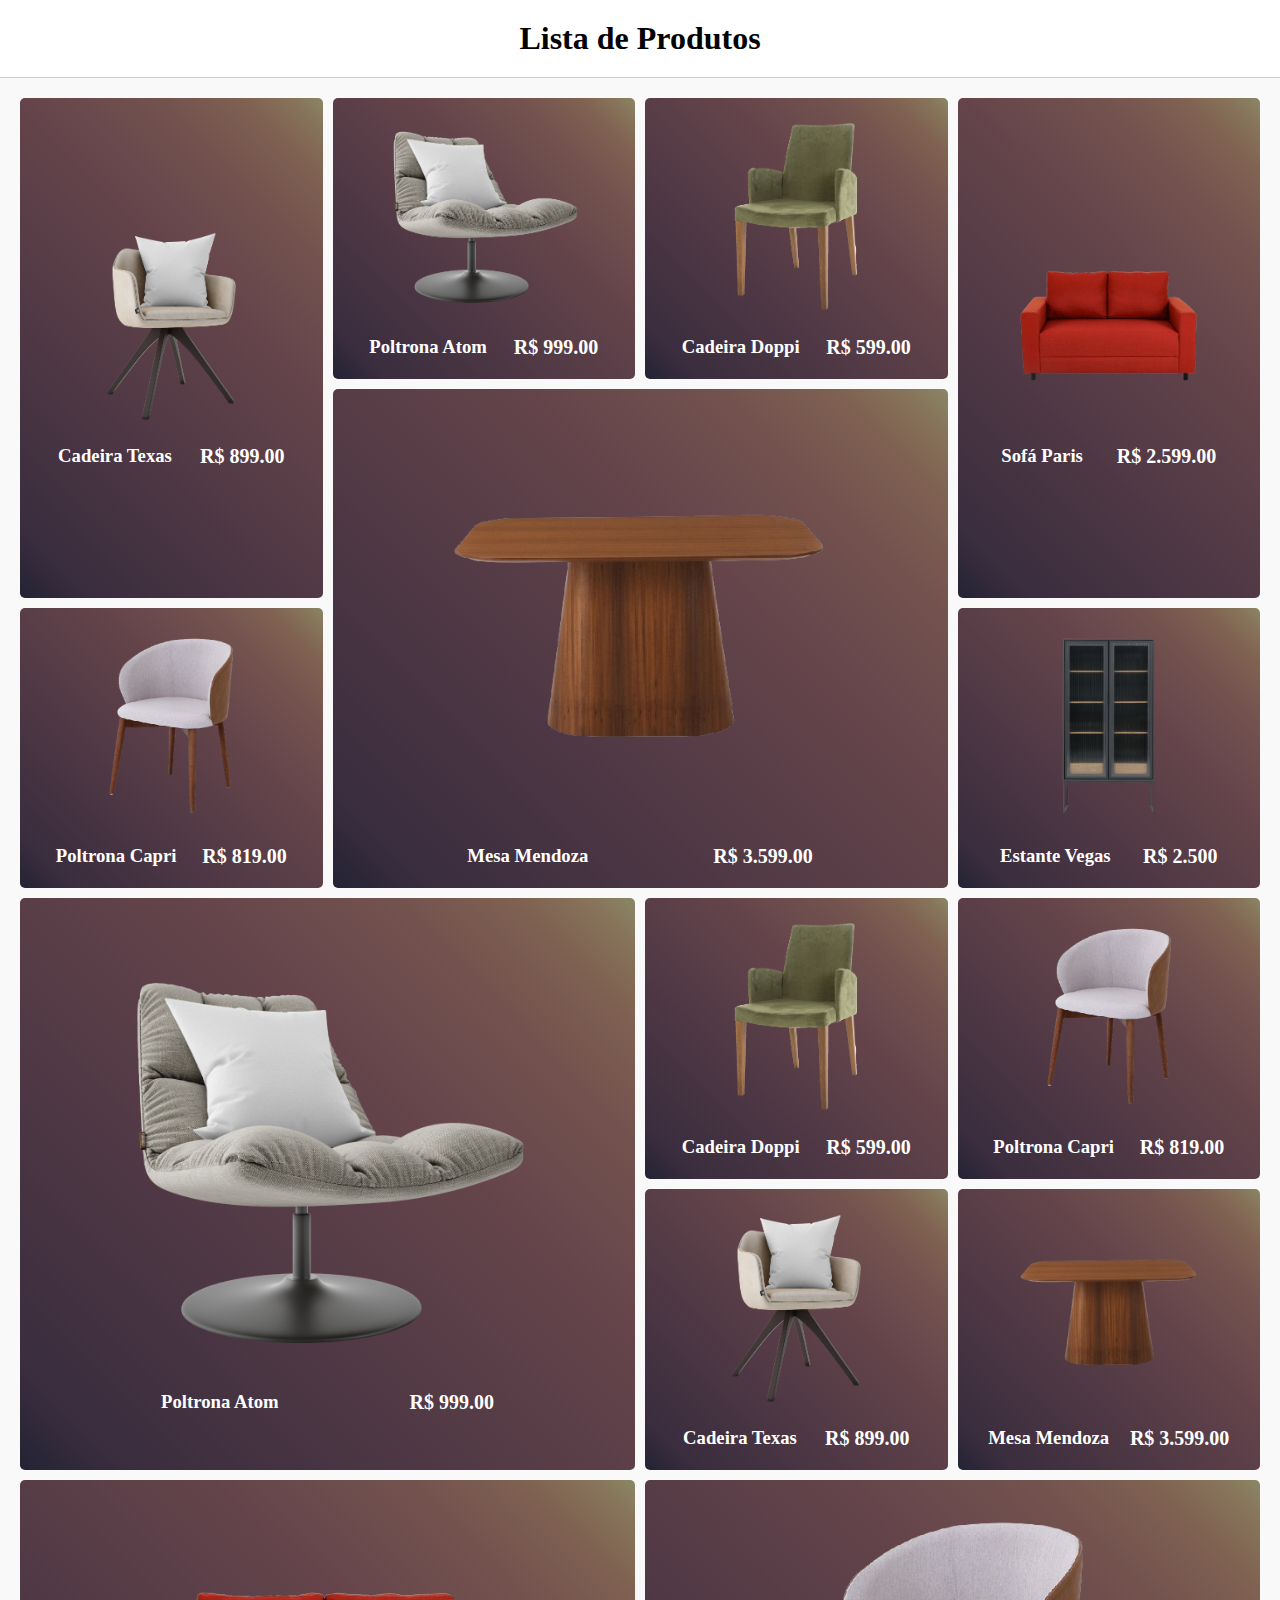
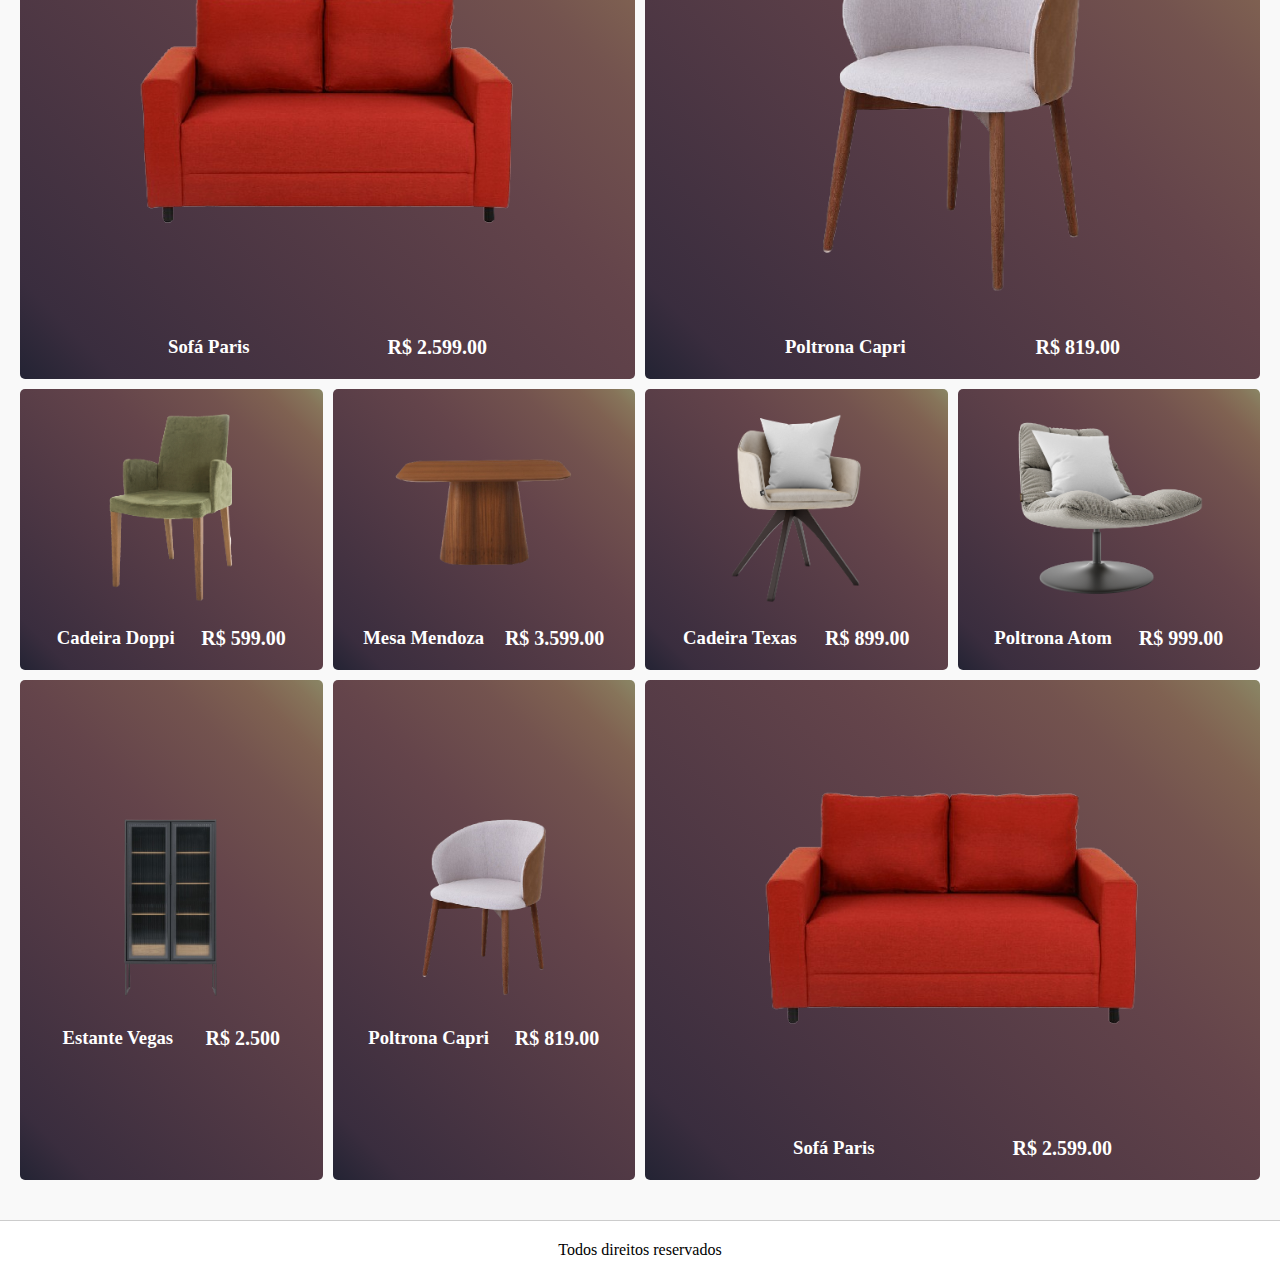
<file: index.html>
<!DOCTYPE html>
<html lang="pt-br">

<head>
    <meta charset="UTF-8">
    <meta name="viewport" content="width=device-width, initial-scale=1.0">
    <title>Grid - Produtos</title>
    <link rel="stylesheet" href="style.css">
</head>

<body>
   
    <header>
       <h1>Lista de Produtos</h1>
   </header>
   <main>
       <article class="product-grid">
           <section class="product-item span-row">
               <img src="./images/product-1.png" alt="Product 1">
               <div>
                   <h3>Cadeira Texas</h3>
                   <p>R$ 899.00</p>
               </div>
           </section>
           <section class="product-item">
               <img src="./images/product-2.png" alt="Product 2">
               <div>
                   <h3>Poltrona Atom</h3>
                   <p>R$ 999.00</p>
               </div>
           </section>
           <section class="product-item">
               <img src="./images/product-3.png" alt="Product 3">
               <div>
                   <h3>Cadeira Doppi</h3>
                   <p>R$ 599.00</p>
               </div>
           </section>
           <section class="product-item span-row">
               <img src="./images/product-5.png" alt="Product 5">
               <div>
                   <h3>Sofá Paris</h3>
                   <p>R$ 2.599.00</p>
               </div>
           </section>
           <section class="product-item span-row span-col">
               <img src="./images/product-4.png" alt="Product 2">
               <div>
                   <h3>Mesa Mendoza</h3>
                   <p>R$ 3.599.00</p>
               </div>
           </section>
           <section class="product-item">
               <img src="./images/product-6.png" alt="Product 3">
               <div>
                   <h3>Poltrona Capri</h3>
                   <p>R$ 819.00</p>
               </div>
           </section>
           <section class="product-item">
               <img src="./images/product-7.png" alt="Product 1">
               <div>
                   <h3>Estante Vegas</h3>
                   <p>R$ 2.500</p>
               </div>
           </section>
           <section class="product-item span-row span-col">
               <img src="./images/product-2.png" alt="Product 2">
               <div>
                   <h3>Poltrona Atom</h3>
                   <p>R$ 999.00</p>
               </div>
           </section>
           <section class="product-item">
               <img src="./images/product-3.png" alt="Product 3">
               <div>
                   <h3>Cadeira Doppi</h3>
                   <p>R$ 599.00</p>
               </div>
           </section>
           <section class="product-item">
               <img src="./images/product-6.png" alt="Product 6">
               <div>
                   <h3>Poltrona Capri</h3>
                   <p>R$ 819.00</p>
               </div>
           </section>
           <section class="product-item">
               <img src="./images/product-1.png" alt="Product 3">
               <div>
                   <h3>Cadeira Texas</h3>
                   <p>R$ 899.00</p>
               </div>
           </section>
           <section class="product-item">
               <img src="./images/product-4.png" alt="Product 6">
               <div>
                   <h3>Mesa Mendoza</h3>
                   <p>R$ 3.599.00</p>
               </div>
           </section>
           <section class="product-item span-row span-col">
               <img src="./images/product-5.png" alt="Product 5">
               <div>
                   <h3>Sofá Paris</h3>
                   <p>R$ 2.599.00</p>
               </div>
           </section>
           <section class="product-item span-row span-col">
               <img src="./images/product-6.png" alt="Product 6">
               <div>
                   <h3>Poltrona Capri</h3>
                   <p>R$ 819.00</p>
               </div>
           </section>
           <section class="product-item">
               <img src="./images/product-3.png" alt="Product 3">
               <div>
                   <h3>Cadeira Doppi</h3>
                   <p>R$ 599.00</p>
               </div>
           </section>
           <section class="product-item">
               <img src="./images/product-4.png" alt="Product 4">
               <div>
                   <h3>Mesa Mendoza</h3>
                   <p>R$ 3.599.00</p>
               </div>
           </section>
           <section class="product-item">
               <img src="./images/product-1.png" alt="Product 1">
               <div>
                   <h3>Cadeira Texas</h3>
                   <p>R$ 899.00</p>
               </div>
           </section>
           <section class="product-item">
               <img src="./images/product-2.png" alt="Product 2">
               <div>
                   <h3>Poltrona Atom</h3>
                   <p>R$ 999.00</p>
               </div>
           </section>
           <section class="product-item span-row">
               <img src="./images/product-7.png" alt="Product 7">
               <div>
                   <h3>Estante Vegas</h3>
                   <p>R$ 2.500</p>
               </div>
           </section>
           <section class="product-item span-row">
               <img src="./images/product-6.png" alt="Product 6">
               <div>
                   <h3>Poltrona Capri</h3>
                   <p>R$ 819.00</p>
               </div>
           </section>
           <section class="product-item span-row span-col">
               <img src="./images/product-5.png" alt="Product 5">
               <div>
                   <h3>Sofá Paris</h3>
                   <p>R$ 2.599.00</p>
               </div>
           </section>

       </article>
   </main>
   <footer>
       <p>Todos direitos reservados</p>
   </footer>


</body>

</html>
</file>
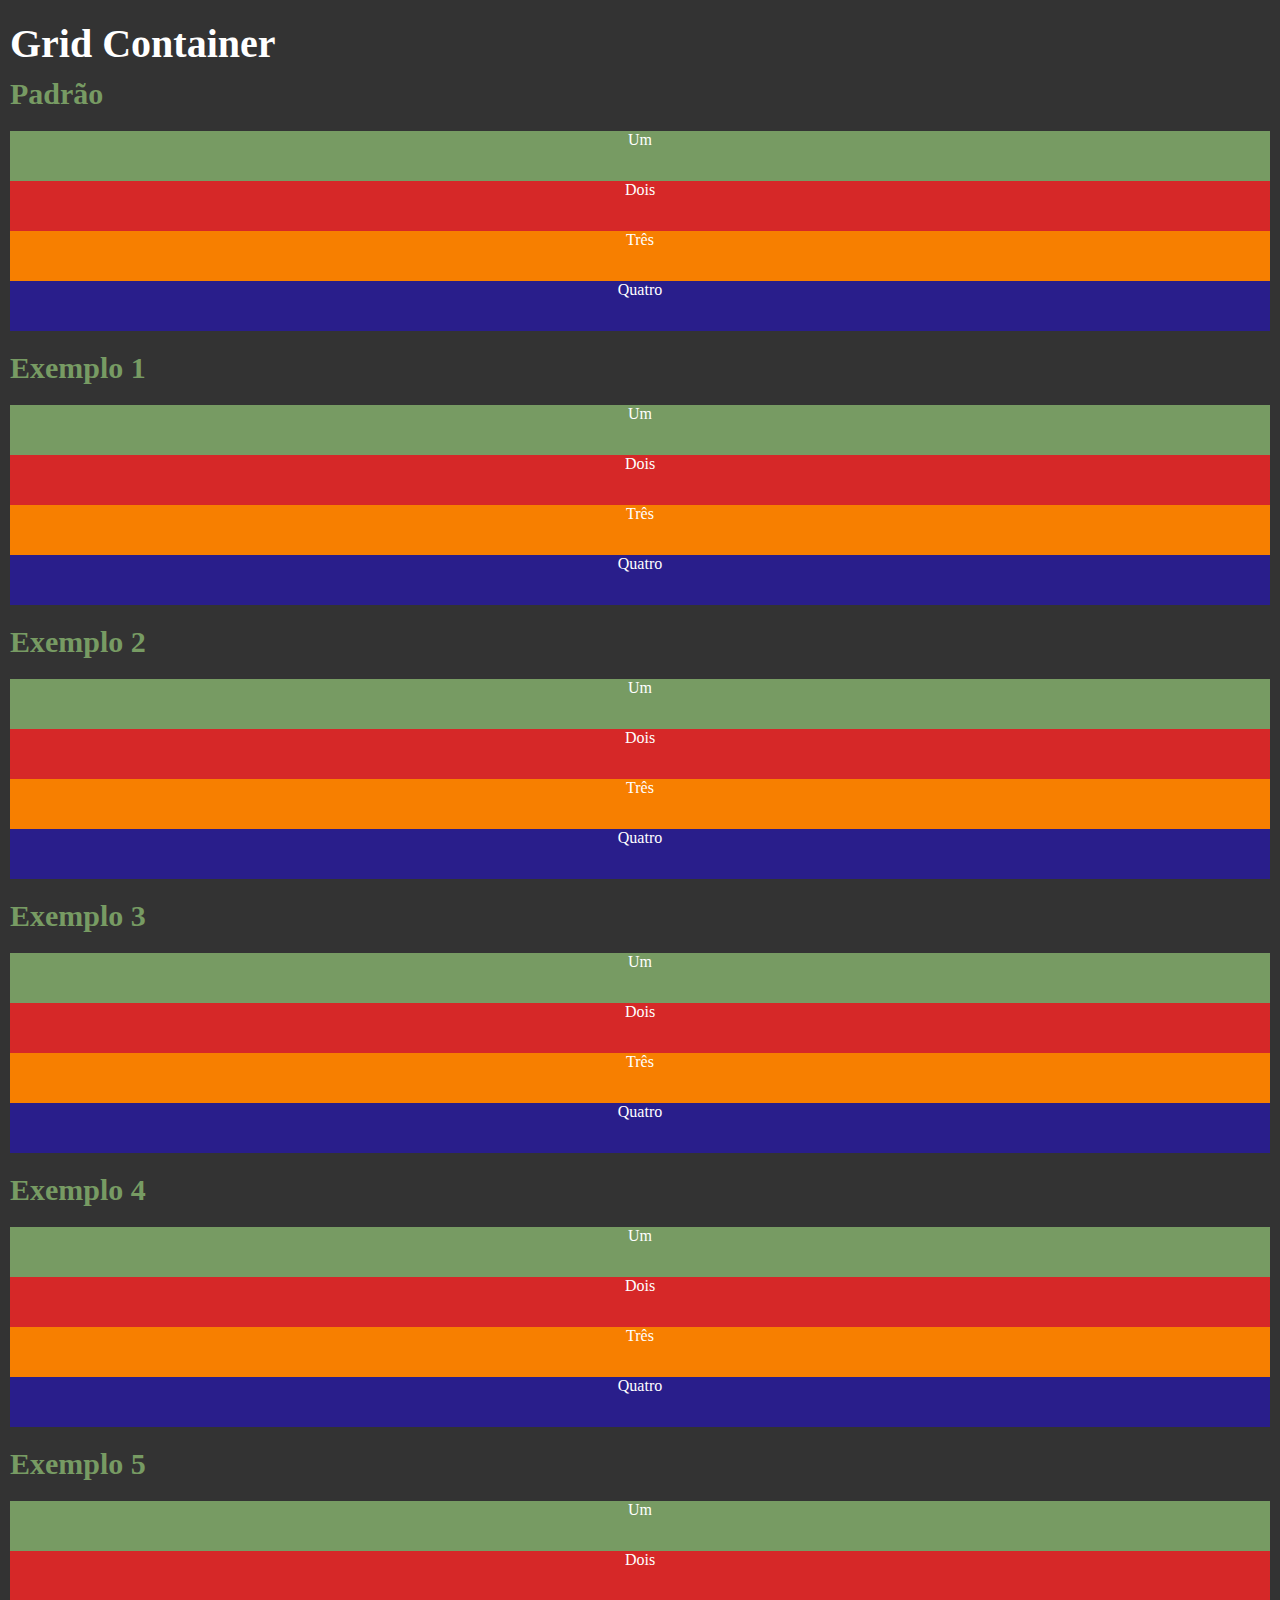
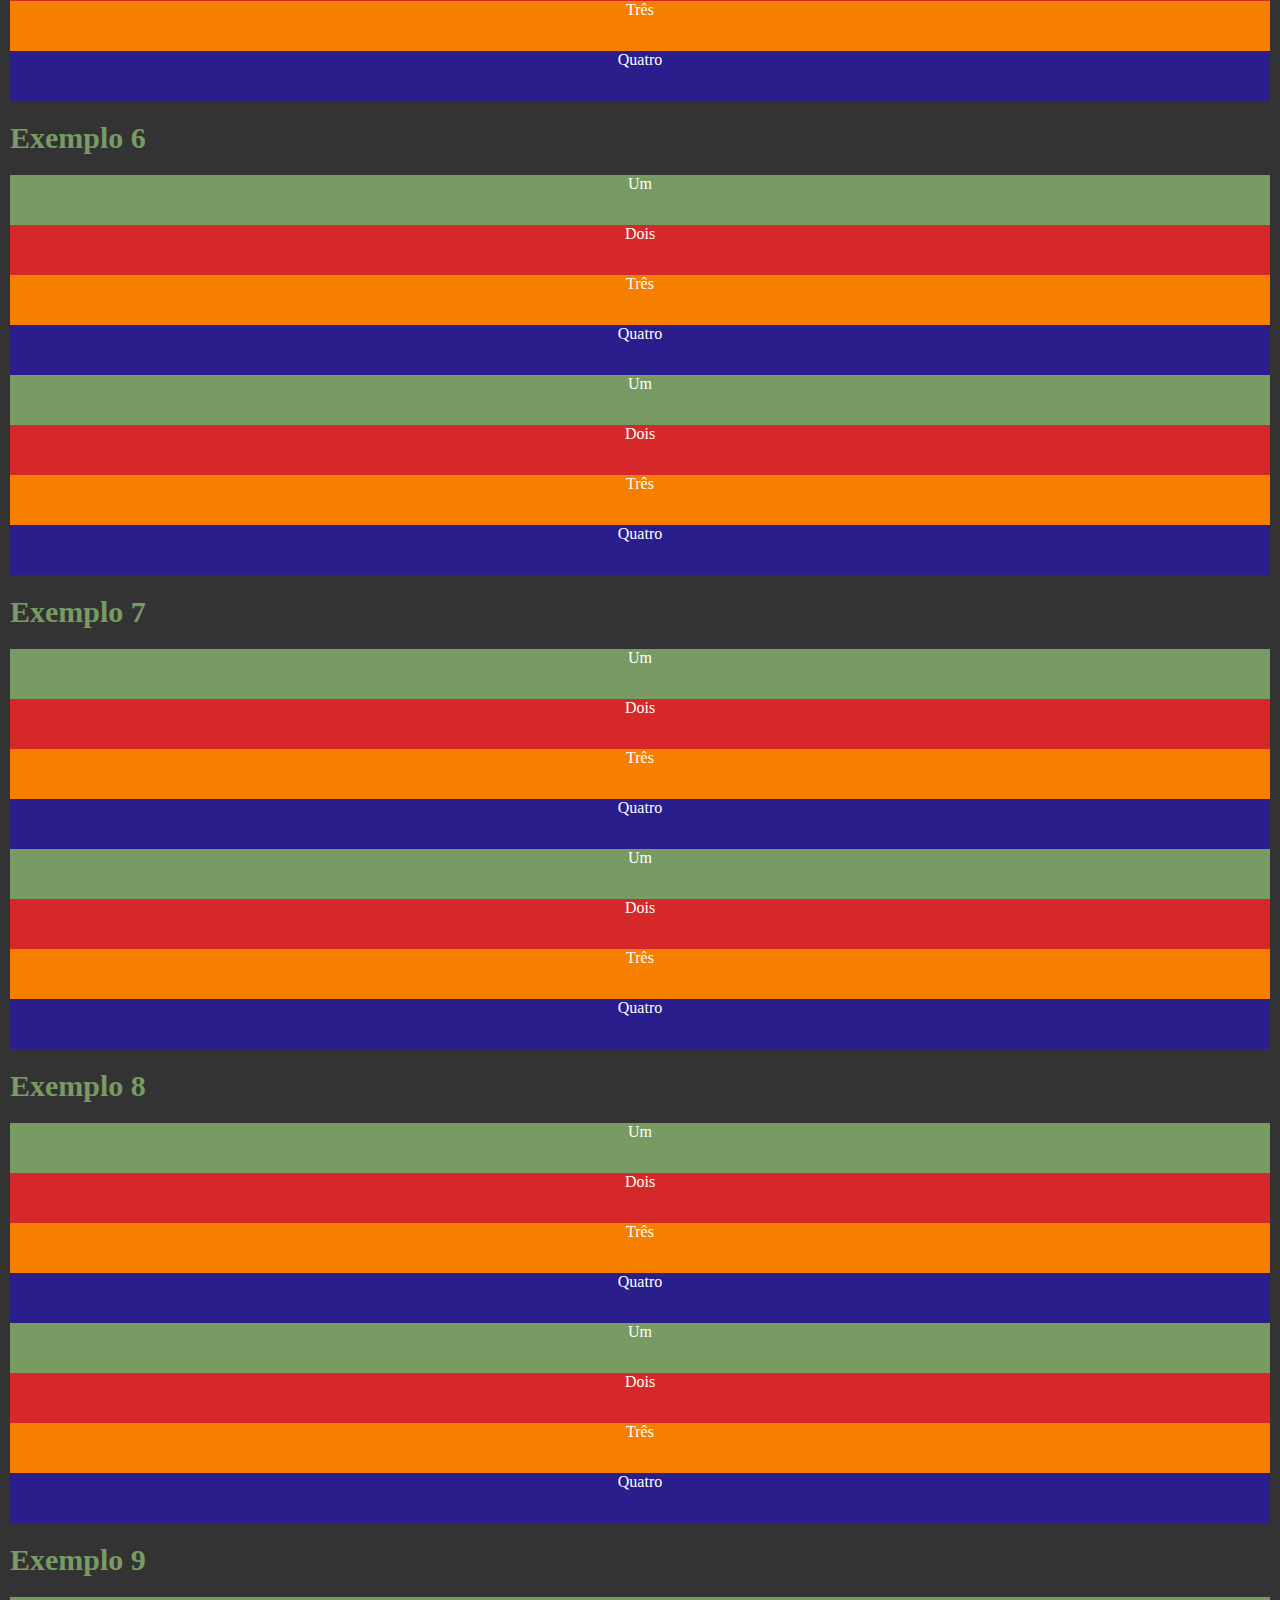
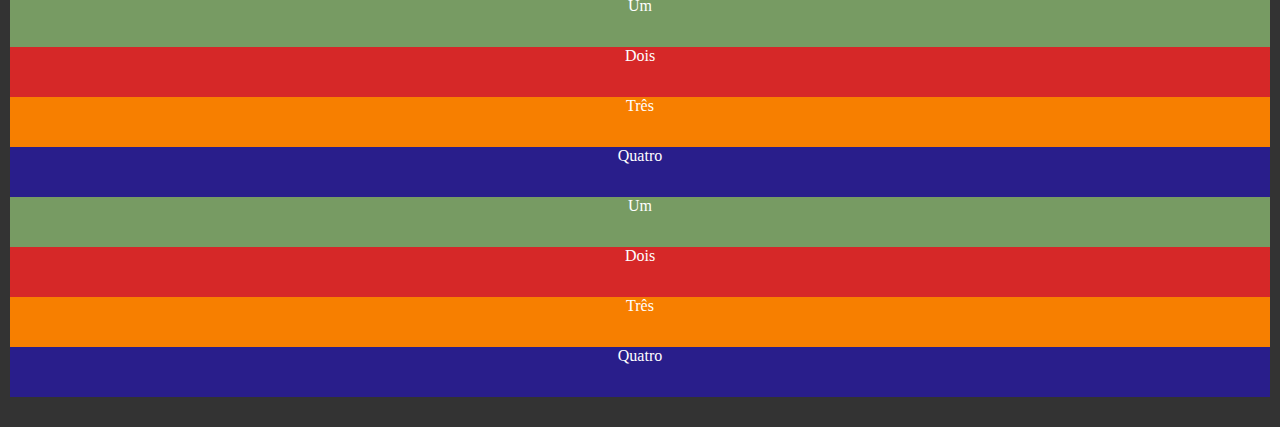
<file: 01-conceito/index.html>
<!DOCTYPE html>
<html lang="pt-BR">

<head>
    <meta charset="UTF-8">
    <meta http-equiv="X-UA-Compatible" content="IE=edge">
    <meta name="viewport" content="width=device-width, initial-scale=1.0">
    <title>Conceito Grid</title>
    <link rel="stylesheet" href="./css/style.css">
</head>

<body>

    <h1>Grid Container</h1>

    <h2>Padrão</h2>
    <div class="container grid-container">
        <div class="box1">Um</div>
        <div class="box2">Dois</div>
        <div class="box3">Três</div>
        <div class="box4">Quatro</div>
    </div>

    <h2>Exemplo 1</h2>
    <div class="container grid-container ex-1">
        <div class="box1">Um</div>
        <div class="box2">Dois</div>
        <div class="box3">Três</div>
        <div class="box4">Quatro</div>
    </div>

    <h2>Exemplo 2</h2>
    <div class="container grid-container ex-2">
        <div class="box1">Um</div>
        <div class="box2">Dois</div>
        <div class="box3">Três</div>
        <div class="box4">Quatro</div>
    </div>

    <h2>Exemplo 3</h2>
    <div class="container grid-container ex-3">
        <div class="box1">Um</div>
        <div class="box2">Dois</div>
        <div class="box3">Três</div>
        <div class="box4">Quatro</div>
    </div>

    <h2>Exemplo 4</h2>
    <div class="container grid-container ex-4">
        <div class="box1">Um</div>
        <div class="box2">Dois</div>
        <div class="box3">Três</div>
        <div class="box4">Quatro</div>
    </div>

    <h2>Exemplo 5</h2>
    <div class="container grid-container ex-5">
        <div class="box1">Um</div>
        <div class="box2">Dois</div>
        <div class="box3">Três</div>
        <div class="box4">Quatro</div>
    </div>

    <h2>Exemplo 6</h2>
    <div class="container grid-container ex-6">
        <div class="box1">Um</div>
        <div class="box2">Dois</div>
        <div class="box3">Três</div>
        <div class="box4">Quatro</div>
        <div class="box1">Um</div>
        <div class="box2">Dois</div>
        <div class="box3">Três</div>
        <div class="box4">Quatro</div>
    </div>

    <h2>Exemplo 7</h2>
    <div class="container grid-container ex-7">
        <div class="box1">Um</div>
        <div class="box2">Dois</div>
        <div class="box3">Três</div>
        <div class="box4">Quatro</div>
        <div class="box1">Um</div>
        <div class="box2">Dois</div>
        <div class="box3">Três</div>
        <div class="box4">Quatro</div>
    </div>

    <h2>Exemplo 8</h2>
    <div class="container grid-container ex-8">
        <div class="box1">Um</div>
        <div class="box2">Dois</div>
        <div class="box3">Três</div>
        <div class="box4">Quatro</div>
        <div class="box1">Um</div>
        <div class="box2">Dois</div>
        <div class="box3">Três</div>
        <div class="box4">Quatro</div>
    </div>

    <h2>Exemplo 9</h2>
    <div class="container grid-container ex-9">
        <div class="box1">Um</div>
        <div class="box2">Dois</div>
        <div class="box3">Três</div>
        <div class="box4">Quatro</div>
        <div class="box1">Um</div>
        <div class="box2">Dois</div>
        <div class="box3">Três</div>
        <div class="box4">Quatro</div>
    </div>

</body>

</html>
</file>
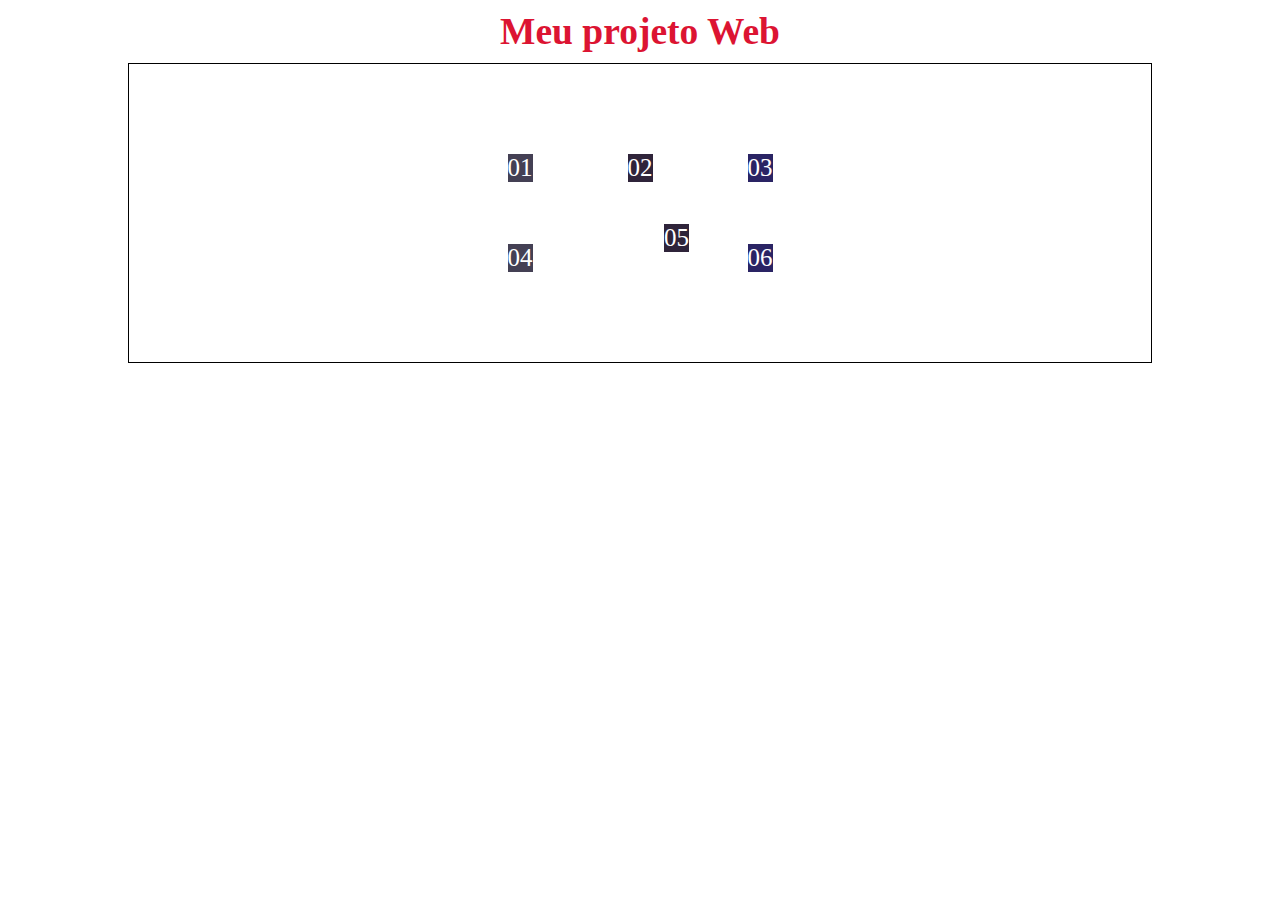
<file: 02-alinhamento/index.html>
<!DOCTYPE html>
<html lang="pt-BR">
<head>
    <meta charset="UTF-8">
    <meta name="viewport" content="width=device-width, initial-scale=1.0">
    <title>Meu projeto Web</title>
    <link rel="stylesheet" href="./css/style.css">
</head>
<body>
    <h2>Meu projeto Web</h2>
    <div class="container">
        <div class="box1">01</div>
        <div class="box2">02</div>
        <div class="box3">03</div>       
        <div class="box1">04</div>
        <div class="box2 out">05</div>
        <div class="box3">06</div>        
    </div>
    
</body>
</html>
</file>
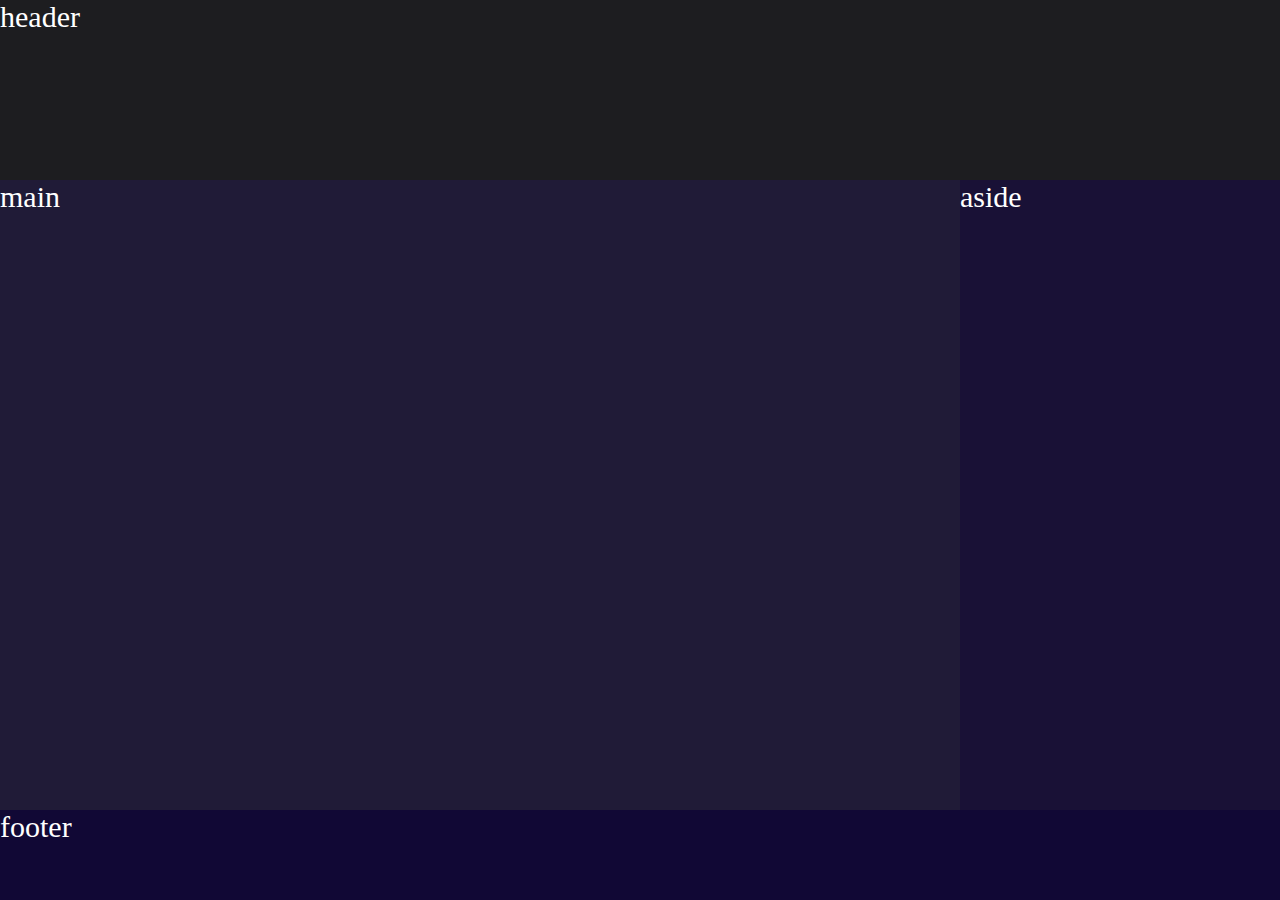
<file: 03-layout-simples-1/index.html>
<!DOCTYPE html>
<html lang="pt-BR">
<head>
    <meta charset="UTF-8">
    <meta name="viewport" content="width=device-width, initial-scale=1.0">
    <title>Exemplo 03 - Layout Simples</title>
    <link rel="stylesheet" href="./css/style.css">
</head>
<body>

    
    <div class="container">
        <header>header</header>
        <main>main</main>
        <aside>aside</aside>
        <footer>footer</footer>
    </div>
    
</body>
</html>
</file>
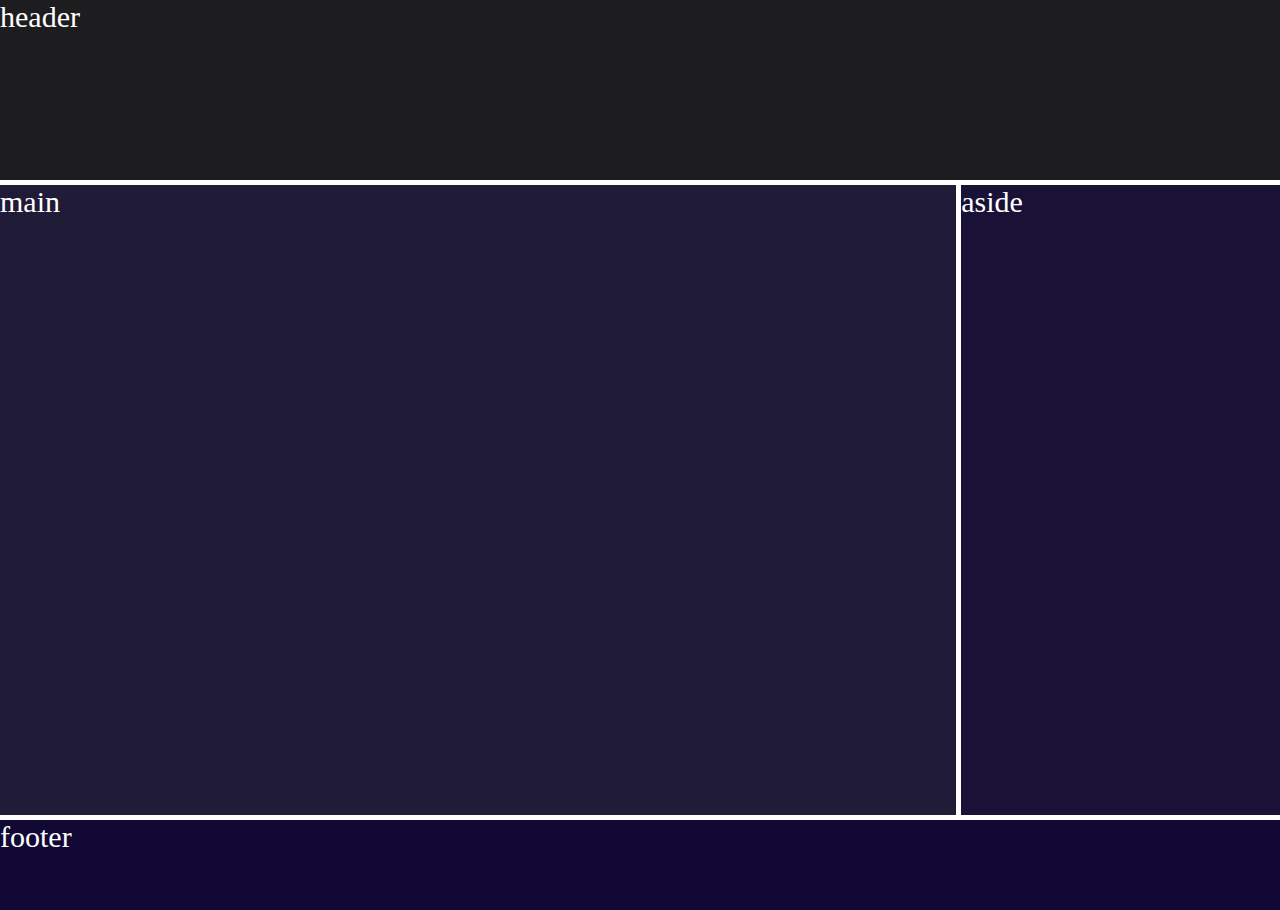
<file: 04-layout-simples-2/index.html>
<!DOCTYPE html>
<html lang="pt-BR">
<head>
    <meta charset="UTF-8">
    <meta name="viewport" content="width=device-width, initial-scale=1.0">
    <title>Exemplo 04 - Layout Simples 2</title>
    <link rel="stylesheet" href="./css/style.css">
</head>
<body>

 
    <div class="container">
        <header>header</header>
        <main>main</main>
        <aside>aside</aside>
        <footer>footer</footer>
    </div>
    
</body>
</html>
</file>
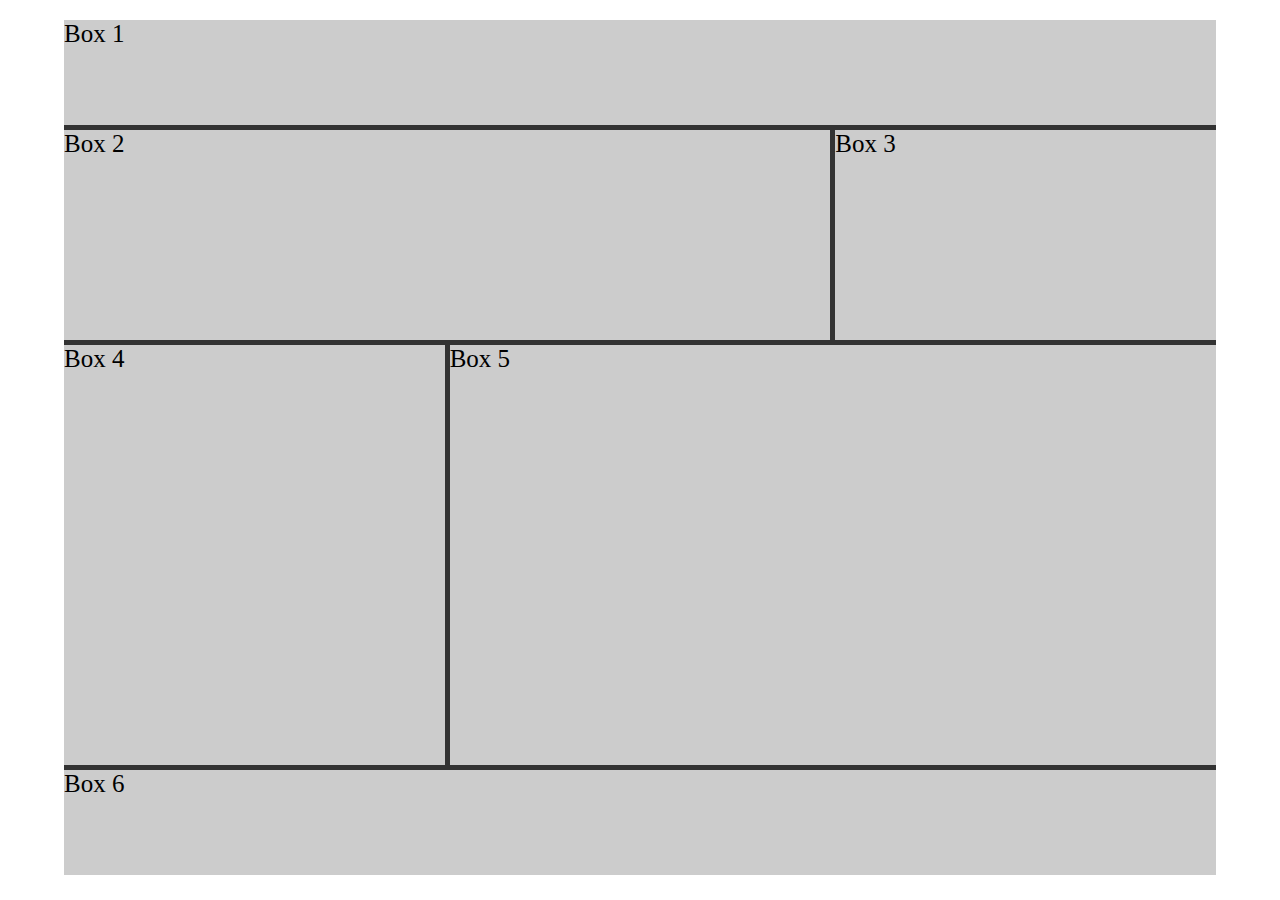
<file: 05-layout/index.html>
<!DOCTYPE html>
<html lang="pt-BR">
<head>
    <meta charset="UTF-8">
    <meta name="viewport" content="width=device-width, initial-scale=1.0">
    <title>Exemplo 05 - Outro Layout</title>
    <link rel="stylesheet" href="./css/style.css">
</head>
<body>

  
    <div class="container">
        <div class="box box1">Box 1</div>
        <div class="box box2">Box 2</div>
        <div class="box box3">Box 3</div>
        <div class="box box4">Box 4</div>
        <div class="box box5">Box 5</div>
        <div class="box box6">Box 6</div>
    </div>
    
</body>
</html>
</file>
<file: style.css>
* {
    padding: 0;
    margin: 0;
    box-sizing: border-box;
}

:root {
    --color-light-700: #fff;
    --color-light-500: #f9f9f9;
    --color-light-300: #cccccc;
    --gradient: linear-gradient(45deg,
            hsl(240deg 19% 17%) 0%,
            hsl(284deg 16% 21%) 9%,
            hsl(326deg 17% 26%) 33%,
            hsl(348deg 19% 33%) 62%,
            hsl(7deg 19% 38%) 80%,
            hsl(21deg 22% 41%) 90%,
            hsl(35deg 20% 44%) 96%,
            hsl(55deg 15% 47%) 100%);
}

html {
    font-size: 62.5%;
}

body {
    font-size: 1.6rem;
    font-family: calibri;
    background-color: var(--color-light-500);
}

header {
    text-align: center;
    padding: 2rem;
    background-color: var(--color-light-700);
    border-bottom: 1px solid var(--color-light-300);
}

main {
    max-width: 132rem;
    margin: auto;
}

.product-grid {
    display: grid;
    grid-template-columns: repeat(4, minmax(auto, 1fr));
    gap: 1rem;
    padding: 2rem;
}

.product-item{
    background-image: var(--gradient);
    color: var(--color-light-700);
    border-radius: .5rem;
    padding: 2rem 1rem;
    text-align: center;
    display: flex;
    flex-wrap: wrap;
    flex-direction: column;
    align-items: center;
    justify-content: center;
    gap: 1rem;
    overflow: hidden;
}

.product-item img {
    max-width: 70%;
    margin-bottom: 1rem;
    transition: .4s;
}

.product-item img:hover {
    scale: 1.1;
    cursor: pointer;
}

.product-item p {
    font-weight: 700;
    font-size: 2rem;
}

.product-item div {
    width: 100%;
    display: flex;
    justify-content: space-evenly;
}


.span-row {
    grid-row: span 2;
}

.span-col {
    grid-column: span 2;
}

footer {
    text-align: center;
    background-color: var(--color-light-700);
    border-top: 1px solid var(--color-light-300);
    padding: 2rem;
    margin-top: 2rem;
}

@media (width <= 1024px) {
    .product-grid {
        grid-template-columns: repeat(2, minmax(auto, 1fr));
    }

    .span-col {
        grid-column: span 1;
    }
}

@media (width <= 650px) {
    .product-grid {
        grid-template-columns: 1fr;
    }
}
</file>
<file: 01-conceito/css/style.css>
* {
    margin: 0;
    padding: 0;
    box-sizing: border-box;
}

:root {
    --first-color: #779b63;
    --second-color: #d62828;
    --third-color: #f77f00;
    --fourth-color: #291e8b;
    --bg-dark: #333;
    --bg-white: #fff;
}

html {
    font-size: 62.5%;
}

body {
    background-color: var(--bg-dark);
    padding: 1rem;
    font-family: calibri;
    font-size: 1.6rem;
}

h1 {
    color: var(--bg-white);
    font-size: 4rem;
    margin: 1rem 0;
}

h2 {
    color: var(--first-color);
    font-size: 3rem;
}

.container {
    margin: 2rem auto;
    text-align: center;
    color: var(--bg-white);
}

.box1 {
    background-color: var(--first-color);
    min-height: 5rem;
}

.box2 {
    background-color: var(--second-color);
    min-height: 5rem;
}

.box3 {
    background-color: var(--third-color);
    min-height: 5rem;
}

.box4 {
    background-color: var(--fourth-color);
    min-height: 5rem;
}
</file>
<file: 02-alinhamento/css/style.css>
* {
    margin: 0;
    padding: 0;
    box-sizing: border-box;
}

:root {
    --pink-color: #dc1432;
    --light-color: #ffffff;
    --first-color: #444054;
    --second-color: #2f243a;
    --third-color: #2a2464;
}

html {
    font-size: 62.5%;
}

body {
    font-size: 2.5rem;
    font-family: calibri;
    color: var(--light-color);
}

h2 {
    color: var(--pink-color);
    margin: 10px 0;
    text-align: center;
}

.container {
    margin: 10px auto;
    min-height: 300px;
    width: 80%;
    border: 1px solid #000;
    display: grid;
    grid-template-columns: repeat(3, 100px);
    grid-template-rows: repeat(2, 70px);
    gap: 20px;

    /* Alinhamento Horizontal */
    justify-content: center;

    /* Alinhamento Vertical */
    align-content: center;

    /* Alinhamento Hozizontal conteudo */
    justify-items: center;
    
    /* Alinhamento Vertical conteudo */
    align-items: center;
}

.out {
    /* Alinhar um elemento unico */
    justify-self: end;
    align-self: start;
}

.box1 {
    background-color: var(--first-color);
    border: 1px solid var(--light-color);
}

.box2 {
    background-color: var(--second-color);
    border: 1px solid var(--light-color);
}

.box3 {
    background-color: var(--third-color);
    border: 1px solid var(--light-color);
}
</file>
<file: 04-layout-simples-2/css/style.css>
* {
    margin: 0;
    padding: 0;
    box-sizing: border-box;
}

html {
    font-size: 62.5%;
}

body {
    font-size: 2.5rem;
    font-family: calibri;
}

.container {
    color: #fff;
    font-size: 3rem;
    display: grid;
    grid-template-columns: 3fr 1fr;
    grid-template-rows: 20vh 70vh 10vh;
    gap: .5rem;

    grid-template-areas: 
            'header header'
            'main aside'
            'footer footer';
}

header {
    background-color: hsl(252, 6%, 12%);
    grid-area: header;
}

main {
    background-color: hsl(252, 35%, 16%);
    grid-area: main;
}

aside {
    background-color: hsl(252, 52%, 14%);
    grid-area: aside;
}

footer {
    background-color: hsl(252, 74%, 12%);   
    grid-area: footer;
}
</file>
<file: 03-layout-simples-1/css/style.css>
/* reset */
* {
    margin: 0;
    padding: 0;
    box-sizing: border-box;
}

html {
    font-size: 62.5%;
}

body {
    font-size: 2.5rem;
    font-family: calibri;
}

.container {
    color: #fff;
    font-size: 3rem;
    display: grid;
    grid-template-columns: 3fr 1fr;
    grid-template-rows: 20vh 70vh 10vh;   
}

header {
    background-color: hsl(252, 6%, 12%);  
    /* Caso eu nao saiba o numero de colunas */
    grid-column: 1 / -1; 
    grid-column: span 2;
}

main {
    background-color: hsl(252, 35%, 16%);   
    grid-column: 1 / 2; 
}

aside {
    background-color: hsl(252, 52%, 14%);
    grid-column: 2 / 3; 
}

footer {
    background-color: hsl(252, 74%, 12%);   
    grid-column: 1 / 3; 
}
</file>
<file: 05-layout/css/style.css>
/* reset */
* {
    margin: 0;
    padding: 0;
    box-sizing: border-box;
}

html {
    font-size: 62.5%;
}

body {
    font-size: 2.5rem;
    font-family: calibri;
}

.container {
    background-color: #333;
    margin: 20px auto;
    width: 90%;
    min-height: 95vh;
    display: grid;
    gap: .5rem;
    grid-template-columns: repeat(3, 1fr);
    grid-template-rows: .5fr 1fr 2fr .5fr;

    grid-template-areas: 
            'box1 box1 box1'
            'box2 box2 box3'
            'box4 box5 box5'
            'box6 box6 box6'
    ;
}

.box {
    background-color: #ccc;
}

.box1 {
    grid-area: box1;
}
.box2 {
    grid-area: box2;
}
.box3 {
    grid-area: box3;
}
.box4 {
    grid-area: box4;
}
.box5 {
    grid-area: box5;
}
.box6 {
    grid-area: box6;
}
</file>
